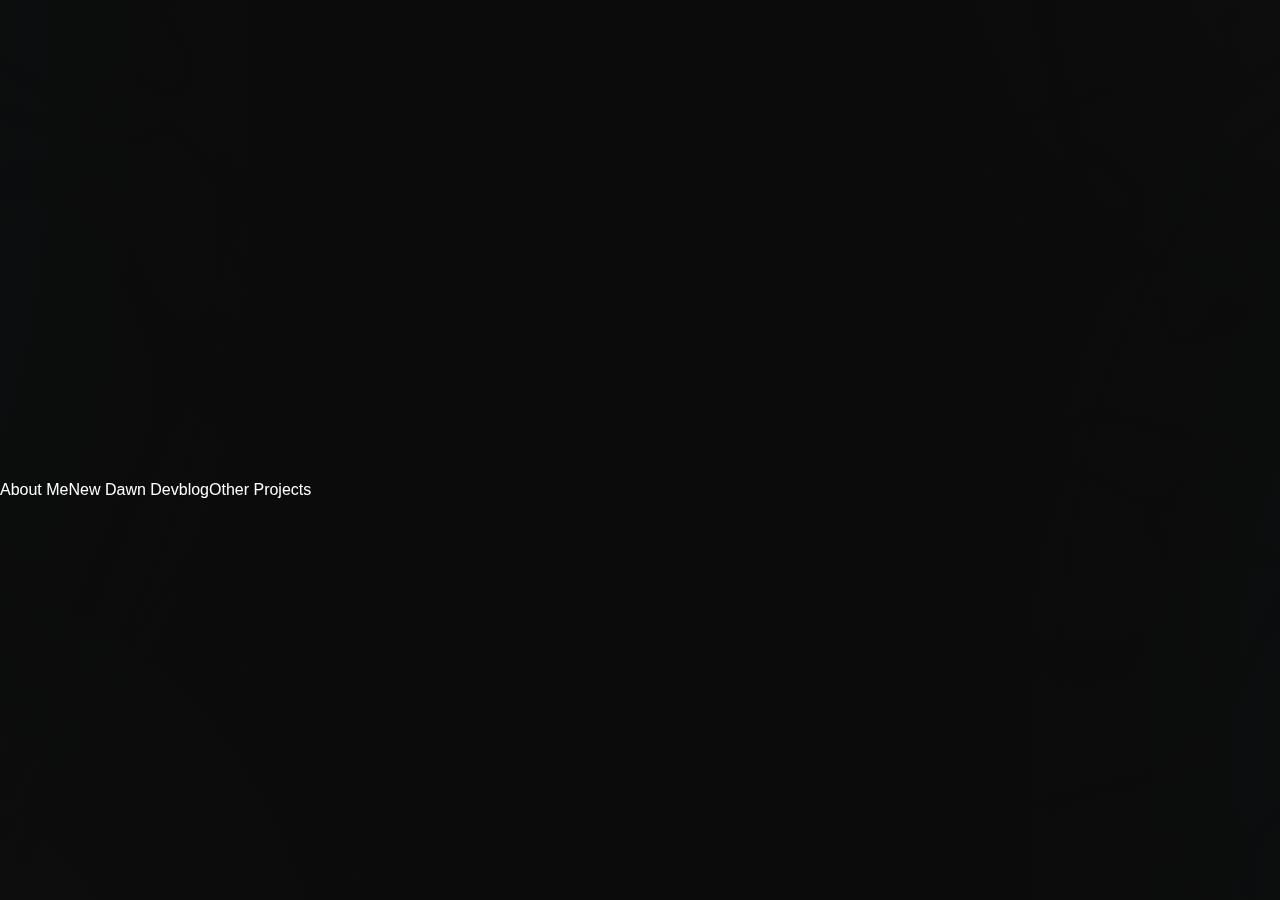
<file: index.html>
<!DOCTYPE html>
<html lang="en">
<head>
  <meta charset="UTF-8" />
  <meta name="viewport" content="width=device-width, initial-scale=1.0" />
  <title>New Dawn Portfolio</title>
  <link rel="stylesheet" href="styles.css" />
</head>
<body>

<div class="hero">
  <div class="panel about" onclick="location.href='about.html'">
    <div class="panel-content">About Me</div>
  </div>
  <div class="panel newdawn" onclick="location.href='newdawn.html'">
    <div class="panel-content">New Dawn Devblog</div>
  </div>
  <div class="panel projects" onclick="location.href='projects.html'">
    <div class="panel-content">Other Projects</div>
  </div>
</div>

</body>
</html>
</file>
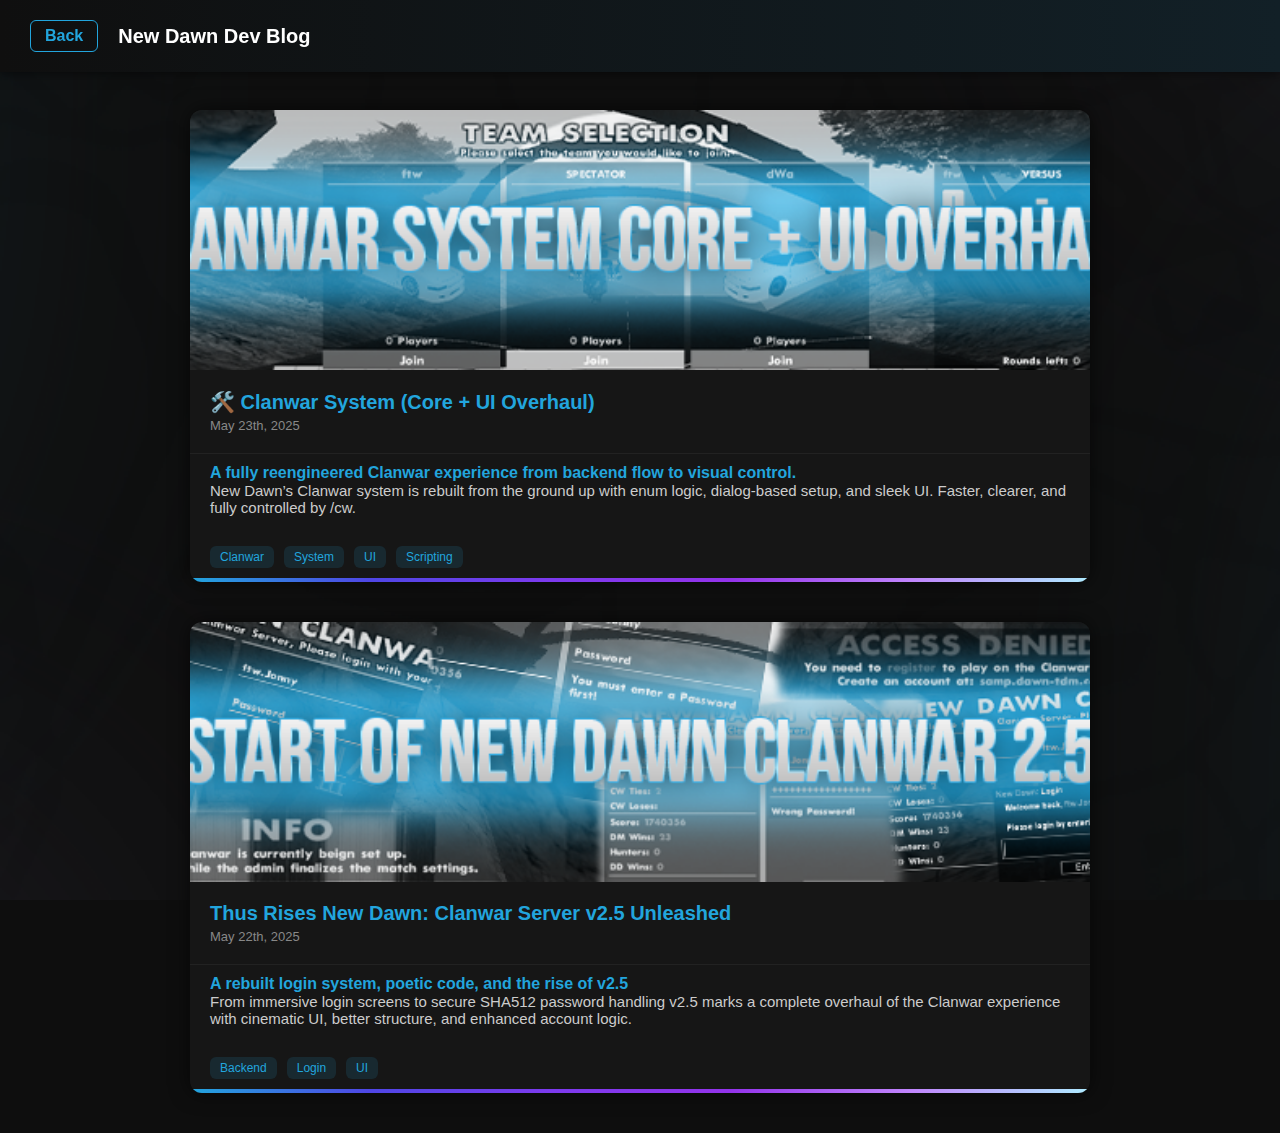
<file: main.html>
<!DOCTYPE html>
<html lang="en">
<head>
  <meta charset="UTF-8">
  <title>New Dawn Dev Blog</title>
  <style>
    * {
      margin: 0;
      padding: 0;
      box-sizing: border-box;
    }

    body {
      background: #0e0e0e url('images/bg.png') no-repeat center center;
      background-size: cover;
      background-attachment: fixed;
      font-family: 'Segoe UI', sans-serif;
      color: white;
      min-height: 100vh;
      display: flex;
      flex-direction: column;
      align-items: center;
      padding: 110px 20px 40px;
      overflow-x: hidden;
    }

    .navbar {
      position: fixed;
      top: 0;
      left: 0;
      width: 100%;
      height: 72px;
      background: linear-gradient(to right, #0f0f0f, #122027);
      display: flex;
      align-items: center;
      padding: 0 30px;
      box-shadow: 0 0 12px rgba(0, 0, 0, 0.6);
      z-index: 999;
    }
    

    .back-btn {
      background-color: transparent;
      color: #22a5dd;
      border: 1px solid #22a5dd;
      padding: 6px 14px;
      border-radius: 6px;
      font-weight: bold;
      text-decoration: none;
      margin-right: 20px;
      transition: all 0.3s ease-in-out, box-shadow 0.3s ease-in-out;
    }

    .back-btn:hover {
      background-color: #22a5dd;
      color: #000;
      box-shadow: 0 0 12px rgba(34, 165, 221, 0.6);
    }

    .title {
      font-size: 20px;
      font-weight: bold;
      color: #ffffff;
    }

    #post-container {
      display: flex;
      flex-direction: column;
      gap: 40px;
      width: 100%;
      max-width: 900px;
    }

    .project-card {
    position: relative;
    overflow: hidden;
    background: #161616;
    border-radius: 12px;
    box-shadow: 0 0 20px rgba(0,0,0,0.6);
    display: flex;
    flex-direction: column;
    }

    .project-light {
    position: absolute;
    width: 180px;
    height: 180px;
    border-radius: 50%;
    background: rgba(34, 165, 221, 0.2);
    pointer-events: none;
    filter: blur(80px);
    transform: translate(-50%, -50%);
    opacity: 0;
    transition: opacity 0.2s ease;
    z-index: 0;
    }

    .project-banner {
      background-size: cover;
      background-position: center;
      height: 260px;
    }

    .project-title {
      padding: 20px;
      border-bottom: 1px solid #222;
      z-index: 1;
    }

    .project-title a {
      color: #22A5DD;
      font-weight: bold;
      font-size: 20px;
      text-decoration: none;
    }

    .project-desc {
      padding: 0 20px 20px 20px;
      color: #ccc;
      font-size: 15px;
      z-index: 1;
    }

    .progress-accent {
      height: 4px;
      background: linear-gradient(to right,
        #22A5DD 0%, #4F46E5 20%, #7C3AED 40%, #9333EA 60%, #C084FC 80%, #AEEBFF 100%
      );
    }

    .post-date {
      font-size: 13px;
      color: #888;
      margin-top: 4px;
    }

    .project-headline {
      font-size: 16px;
      color: #22a5dd;
      font-weight: bold;
      padding: 10px 20px 0 20px;
      z-index: 1;
    }

    .post-tags {
      display: flex;
      flex-wrap: wrap;
      gap: 10px;
      padding: 10px 20px;
      z-index: 1;
    }

    .post-tags span {
      background: #22A5DD22;
      color: #22A5DD;
      padding: 4px 10px;
      border-radius: 6px;
      font-size: 12px;
      font-weight: 500;
    }
  </style>
</head>
<body>

  <!-- Top Navigation -->
  <div class="navbar">
    <a class="back-btn" href="index.html">Back</a>
    <h1 class="title">New Dawn Dev Blog</h1>
  </div>

  <!-- Posts Container -->
  <div id="post-container"></div>

  <!-- Load Posts -->
  <script>
    fetch("posts.json")
      .then(res => res.json())
      .then(posts => {
        const container = document.getElementById("post-container");

        posts.forEach(post => {
          const card = document.createElement("div");
          card.className = "project-card";

          card.innerHTML = `
            <div class="project-banner" style="background-image: url('${post.image}')"></div>
            <div class="project-title">
              <a href="${post.url}">${post.title}</a>
              <div class="post-date">${post.date}</div>
            </div>
            <div class="project-headline">${post.headline}</div>
            <div class="project-desc">${post.desc}</div>
            ${post.tags ? `<div class="post-tags">${post.tags.map(tag => `<span>${tag}</span>`).join('')}</div>` : ''}
            <div class="progress-accent"></div>
          `;

          // Mouse light effect inside each card
          const light = document.createElement("div");
          light.className = "project-light";
          card.appendChild(light);

          card.addEventListener("mousemove", e => {
            const rect = card.getBoundingClientRect();
            const x = e.clientX - rect.left;
            const y = e.clientY - rect.top;
            light.style.left = `${x}px`;
            light.style.top = `${y}px`;
          });

          card.addEventListener("mouseenter", () => {
            light.style.opacity = "1";
          });

          card.addEventListener("mouseleave", () => {
            light.style.opacity = "0";
          });

          container.appendChild(card);
        });
      });
  </script>
</body>
</html>
</file>
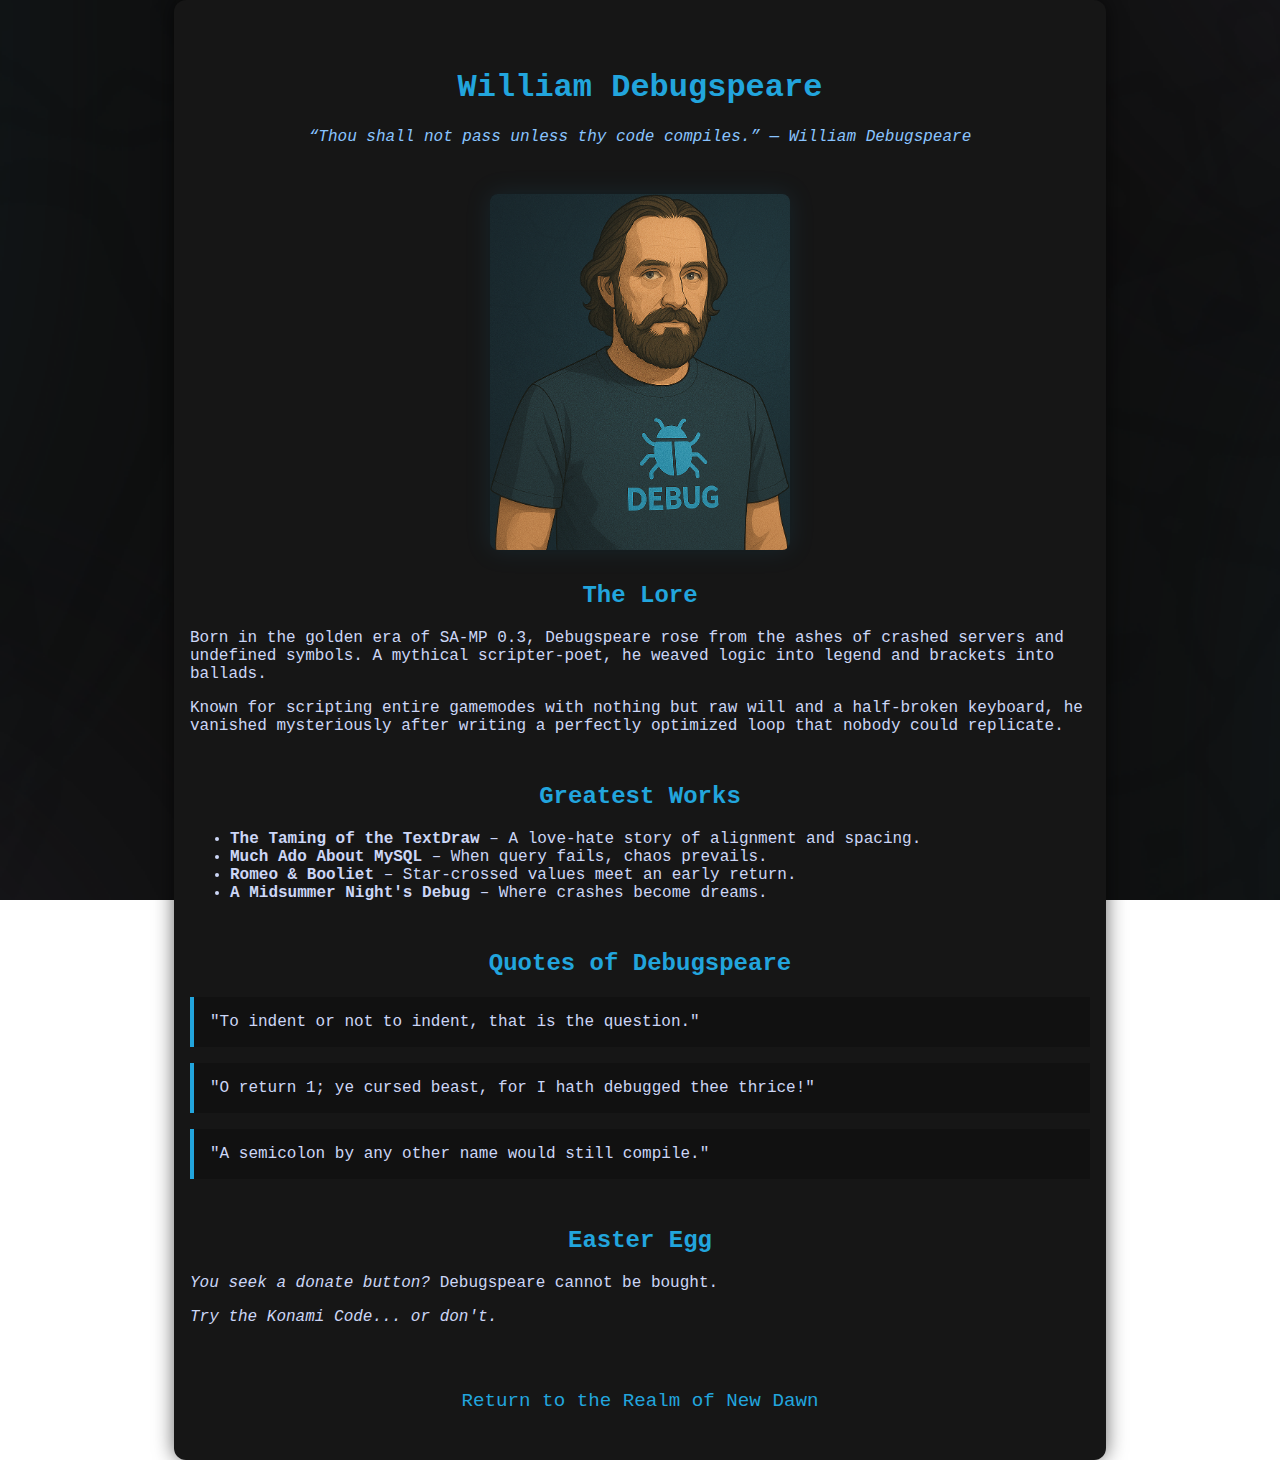
<file: william-debugspeare.html>
<!DOCTYPE html>
<html lang="en">
<head>
  <meta charset="UTF-8">
  <meta name="viewport" content="width=device-width, initial-scale=1.0">
  <title>William Debugspeare</title>
  <style>
    body {
      background: url('images/bg.png') no-repeat center center fixed;
      background-size: cover;
      color: #ccd6f6;
      font-family: 'Courier New', monospace;
      margin: 0;
      padding: 0;
    }
    .container {
      max-width: 900px;
      margin: 0 auto;
      padding: 3rem 1rem;
      background: #161616;
      border-radius: 12px;
      box-shadow: 0 0 20px rgba(0,0,0,0.6);
    }
    h1, h2 {
      text-align: center;
      color: #22a5dd;
    }
    .quote {
      font-style: italic;
      text-align: center;
      margin-bottom: 3rem;
      color: #89c4ff;
    }
    .portrait {
    display: block;
    margin: 0 auto 2rem;
    width: 300px;
    background-color: #191b1e;
    border-radius: 8px;
    filter:
        drop-shadow(0 0 12px rgba(34, 165, 221, 0.1));
    padding: 0;
    }

    .portrait img {
    display: block;
    width: 100%;
    height: auto;
    border-radius: 8px;
    }
    section {
      margin-bottom: 3rem;
    }
    blockquote {
      background: #111;
      padding: 1rem;
      border-left: 4px solid #22a5dd;
      margin: 1rem 0;
    }
    .back-btn {
      display: block;
      text-align: center;
      margin-top: 4rem;
    }
    .back-btn a {
      color: #22a5dd;
      text-decoration: none;
      font-size: 1.2rem;
      transition: 0.3s;
    }
    .back-btn a:hover {
      text-shadow: 0 0 10px #22a5dd;
    }
  </style>
</head>
<body>
  <div class="container">
    <h1>William Debugspeare</h1>
    <p class="quote">“Thou shall not pass unless thy code compiles.” — William Debugspeare</p>

    <div class="portrait">
      <img src="images/william-debugspeare-portrait.png" alt="William Debugspeare">
    </div>

    <section>
      <h2>The Lore</h2>
      <p>Born in the golden era of SA-MP 0.3, Debugspeare rose from the ashes of crashed servers and undefined symbols. A mythical scripter-poet, he weaved logic into legend and brackets into ballads.</p>
      <p>Known for scripting entire gamemodes with nothing but raw will and a half-broken keyboard, he vanished mysteriously after writing a perfectly optimized loop that nobody could replicate.</p>
    </section>

    <section>
      <h2>Greatest Works</h2>
      <ul>
        <li><strong>The Taming of the TextDraw</strong> – A love-hate story of alignment and spacing.</li>
        <li><strong>Much Ado About MySQL</strong> – When query fails, chaos prevails.</li>
        <li><strong>Romeo & Booliet</strong> – Star-crossed values meet an early return.</li>
        <li><strong>A Midsummer Night's Debug</strong> – Where crashes become dreams.</li>
      </ul>
    </section>

    <section>
      <h2>Quotes of Debugspeare</h2>
      <blockquote>"To indent or not to indent, that is the question."</blockquote>
      <blockquote>"O return 1; ye cursed beast, for I hath debugged thee thrice!"</blockquote>
      <blockquote>"A semicolon by any other name would still compile."</blockquote>
    </section>

    <section>
      <h2>Easter Egg</h2>
      <p><em>You seek a donate button?</em> Debugspeare cannot be bought.</p>
      <p><em>Try the Konami Code... or don't.</em></p>
    </section>

    <div class="back-btn">
      <a href="index.html">Return to the Realm of New Dawn</a>
    </div>
  </div>
</body>
</html>
</file>
<file: styles.css>
:root {
    --primary-color: #7b61ff;
    --dark-color: #0a0a0a;
    --secondary-dark: #1a1a1a;
    --light-color: #ffffff;
    --text-muted: #888888;
}

* {
    margin: 0;
    padding: 0;
    box-sizing: border-box;
}

body {
    font-family: 'Segoe UI', Tahoma, Geneva, Verdana, sans-serif;
    line-height: 1.6;
    color: var(--light-color);
    background-color: var(--dark-color);
}

body::before {
    content: '';
    position: fixed;
    top: 0;
    left: 0;
    width: 100%;
    height: 100%;
    background: 
        radial-gradient(circle at 10% 20%, rgba(123, 97, 255, 0.1) 0%, transparent 50%),
        radial-gradient(circle at 90% 80%, rgba(123, 97, 255, 0.1) 0%, transparent 50%);
    z-index: -1;
    animation: pulse 20s infinite;
}

@keyframes pulse {
    0%, 100% { opacity: 0.8; }
    50% { opacity: 0.4; }
}

.container {
    max-width: 1200px;
    margin: 0 auto;
    padding: 0 2rem;
}

/* Navigation */
.navbar {
    background: rgba(10, 10, 10, 0.95);
    padding: 1rem;
    position: fixed;
    width: 100%;
    top: 0;
    z-index: 1000;
    box-shadow: 0 2px 5px rgba(0,0,0,0.3);
    border-bottom: 1px solid rgba(255, 255, 255, 0.1);
}

.logo {
    display: flex;
    align-items: center;
    gap: 0.8rem;
    font-size: 1.5rem;
    font-weight: bold;
    color: var(--light-color);
    text-decoration: none;
}

.logo-img {
    width: 40px;
    height: 40px;
    border-radius: 50%;
    transition: transform 0.3s;
}

.logo:hover .logo-img {
    transform: rotate(15deg);
}

.nav-links {
    display: flex;
    gap: 2rem;
    list-style: none;
}

.nav-links a {
    text-decoration: none;
    color: var(--light-color);
    transition: color 0.3s;
}

.nav-links a:hover {
    color: var(--primary-color);
}

/* Hero Section */
.hero {
    position: relative;
    height: 100vh;
    display: flex;
    align-items: center;
    text-align: center;
    background: linear-gradient(rgba(10, 10, 10, 0.7), rgba(10, 10, 10, 0.7)),
                url('images/bg.png') center/cover fixed;
    color: var(--light-color);
    padding-top: 80px;
    overflow: hidden;
}

.hero-overlay {
    position: absolute;
    top: 0;
    left: 0;
    width: 100%;
    height: 100%;
    background: rgba(0, 0, 0, 0.4);
    z-index: 0;
}

.hero .container {
    position: relative;
    z-index: 1;
}

.hero h1 {
    text-shadow: 0 0 15px rgba(123, 97, 255, 0.4);
}

/* Projects Section */
.projects-grid {
    display: grid;
    grid-template-columns: repeat(auto-fit, minmax(300px, 1fr));
    gap: 2rem;
    margin-top: 2rem;
}

.project-card {
    background: var(--secondary-dark);
    border-radius: 10px;
    overflow: hidden;
    box-shadow: 0 3px 10px rgba(0,0,0,0.3);
    transition: transform 0.3s, box-shadow 0.3s;
    border: 1px solid rgba(255, 255, 255, 0.1);
    position: relative;
}

.project-card:hover {
    transform: translateY(-5px);
    box-shadow: 0 10px 20px rgba(0,0,0,0.5);
}

.project-card::before {
    content: '';
    position: absolute;
    top: 0;
    left: 0;
    width: 100%;
    height: 100%;
    background: radial-gradient(
        600px circle at var(--mouse-x) var(--mouse-y),
        rgba(123, 97, 255, 0.1),
        transparent 40%
    );
    pointer-events: none;
}

.tech-stack {
    padding: 1rem;
    display: flex;
    gap: 0.5rem;
    flex-wrap: wrap;
}

.tech-stack span {
    background: rgba(255, 255, 255, 0.1);
    color: var(--primary-color);
    padding: 0.3rem 0.8rem;
    border-radius: 20px;
    font-size: 0.8rem;
}

/* Skills Section */
.skills-grid {
    display: grid;
    grid-template-columns: repeat(auto-fit, minmax(250px, 1fr));
    gap: 2rem;
    margin-top: 2rem;
}

.skill-item {
    text-align: center;
    padding: 2rem;
    background: var(--secondary-dark);
    border-radius: 10px;
    box-shadow: 0 3px 10px rgba(0,0,0,0.3);
    border: 1px solid rgba(255, 255, 255, 0.1);
}

.skill-item i {
    color: var(--primary-color);
    font-size: 2.5rem;
    margin-bottom: 1rem;
    text-shadow: 0 0 10px rgba(123, 97, 255, 0.3);
}

/* Contact Section */
.contact-content {
    display: grid;
    grid-template-columns: 1fr 2fr;
    gap: 3rem;
    margin-top: 2rem;
}

.contact-form {
    display: flex;
    flex-direction: column;
    gap: 1rem;
}

input, textarea {
    padding: 0.8rem;
    background: rgba(255, 255, 255, 0.05);
    border: 1px solid rgba(255, 255, 255, 0.1);
    border-radius: 5px;
    font-family: inherit;
    color: var(--light-color);
}

button {
    background: var(--primary-color);
    color: var(--light-color);
    padding: 1rem 2rem;
    border: none;
    border-radius: 5px;
    cursor: pointer;
    transition: all 0.3s;
    position: relative;
    overflow: hidden;
}

button:hover {
    box-shadow: 0 0 15px var(--primary-color);
    opacity: 0.9;
}

/* Footer */
.footer {
    background: var(--secondary-dark);
    color: var(--text-muted);
    text-align: center;
    padding: 2rem 0;
    margin-top: 4rem;
    border-top: 1px solid rgba(255, 255, 255, 0.1);
}

/* Scroll Animations */
.scroll-animation {
    opacity: 0;
    transform: translateY(20px);
    transition: all 0.6s cubic-bezier(0.4, 0, 0.2, 1) !important;
}

.scroll-animation.active {
    opacity: 1;
    transform: translateY(0);
}

.scroll-animation:not(.active) {
    transition-delay: 0s !important;
}

.slide-left {
    transform: translateX(-50px);
}
.slide-right {
    transform: translateX(50px);
}

.slide-left:not(.active),
.slide-right:not(.active) {
    transition: all 0.6s cubic-bezier(0.4, 0, 0.2, 1) !important;
}

.scroll-animation.delay-1 { transition-delay: 0.2s; }
.scroll-animation.delay-2 { transition-delay: 0.4s; }
.scroll-animation.delay-3 { transition-delay: 0.6s; }

.active.slide-left,
.active.slide-right {
    transform: translateX(0);
}

/* Responsive Design */
@media (max-width: 768px) {
    .contact-content {
        grid-template-columns: 1fr;
    }
    
    .nav-links {
        display: none;
    }
    
    .hero {
        padding-top: 120px;
        height: auto;
        padding-bottom: 4rem;
        background-attachment: scroll;
    }
    
    .logo {
        font-size: 1.2rem;
    }
    
    .logo-img {
        width: 35px;
        height: 35px;
    }
}
</file>
